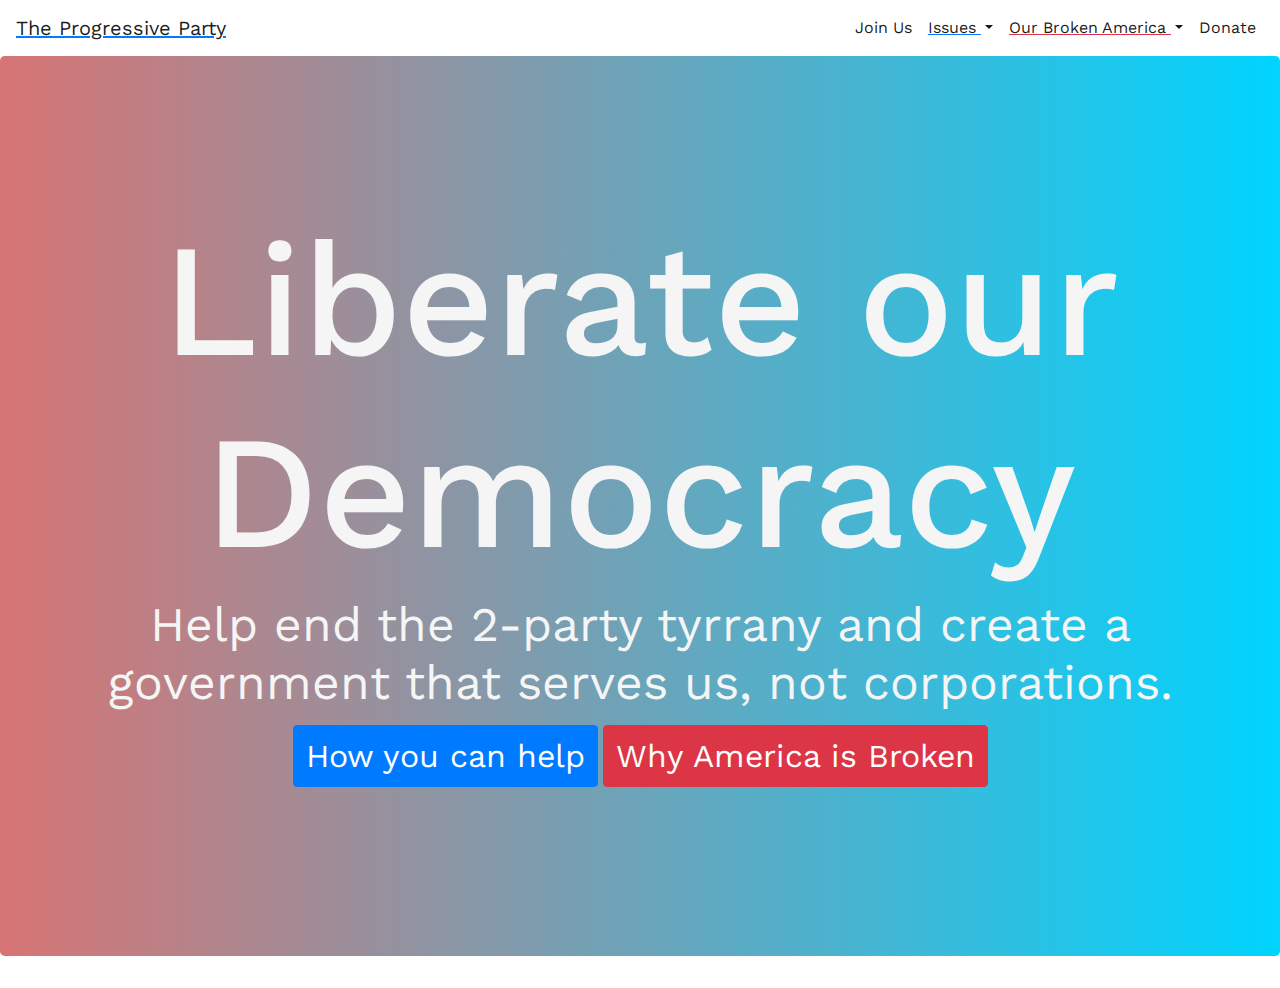
<file: index.html>
<!DOCTYPE html>
<html lang="en">

<head>
    <meta charset="UTF-8">
    <meta name="viewport" content="width=device-width, initial-scale=1.0">
    <title>Liberate our Democracy</title>
    <link rel="stylesheet" href="css/bootstrap/css/bootstrap.css" />
    <link rel="stylesheet" href="css/site.css">
</head>
<body>
    <nav class="navbar navbar-expand-lg navbar-light">
        <a class="navbar-brand blue-underline" href="/index.html">The Progressive Party</a>
        <button class="navbar-toggler" type="button" data-toggle="collapse" data-target="#navbarNavDropdown" aria-controls="navbarNavDropdown" aria-expanded="false" aria-label="Toggle navigation">
          <span class="navbar-toggler-icon"></span>
        </button>
        <div class="collapse navbar-collapse" id="navbarNavDropdown">
          <ul class="navbar-nav ml-auto">
            <li class="nav-item active">
              <a class="nav-link" href="#">Join Us</a>
            </li>
            <li class="nav-item dropdown active">
              <a class="nav-link dropdown-toggle blue-underline" href="#" id="stancesDropDown" data-toggle="dropdown" aria-haspopup="true" aria-expanded="false">
                Issues
              </a>
              <div class="dropdown-menu" aria-labelledby="stancesDropDown">
                <a class="dropdown-item" href="/healthcare.html">Healthcare</a>
                <a class="dropdown-item" href="/">Government Spending</a>
                <a class="dropdown-item" href="/">Immigration</a>
              </div>
            </li>
            <li class="nav-item dropdown active">
              <a class="nav-link dropdown-toggle red-underline" href="#" id="partyProblemsDropDown" data-toggle="dropdown" aria-haspopup="true" aria-expanded="false">
                Our Broken America
              </a>
              <div class="dropdown-menu" aria-labelledby="partyProblemsDropDown">
                <a class="dropdown-item" href="/corruption.html">Corruption</a>
                <a class="dropdown-item" href="/corporate-welfare.html">Corporate Welfare</a>
                <a class="dropdown-item" href="/">Racism</a>
              </div>
            </li>
            <li class="nav-item active">
              <a class="nav-link" href="#">Donate</a>
            </li>
            
          </ul>
        </div>
    </nav>
    <main>
      <section id="heroSection">
              <div class="jumbotron text-center vertical-center usa-gradient">
                  <div class="container">
                    <div class="row">
                      <div class="col-lg-12">
                      <h1 class="hero-text">
                          Liberate our Democracy
                      </h1>
                      <h3 class="lead-text">
                          Help end the 2-party tyrrany and create a government that serves us, not corporations.
                      </h3>
                    <p>
                      <a href="#" class="btn btn-primary action-text" style="margin: 5px auto;">How you can help</a>
                      <a href="#" class="btn btn-danger action-text">Why America is Broken</a>
                    </p>
                    </div>
                  </div>
                </div>
              </div>
      </section>
<!-- 
      <section>
        <div class="container-fluid">
          <h1 class="display-3 text-center">Main problems with a two-party system</h1>
          <hr />
          <div class="container-fluid">
          <div class="card-deck mb-3 text-center">
            <div class="card mb-3 box-shadow">
              <div class="card-header">
                <h4 class="my-0 font-weight-normal">Free</h4>
              </div>
              <div class="card-body">
                <h1 class="card-title pricing-card-title">$0 <small class="text-muted">/ mo</small></h1>
                <ul class="list-unstyled mt-3 mb-4">
                  <li>10 users included</li>
                  <li>2 GB of storage</li>
                  <li>Email support</li>
                  <li>Help center access</li>
                </ul>
                <button type="button" class="btn btn-lg btn-block btn-outline-primary">Sign up for free</button>
              </div>
            </div>
            <div class="card mb-3 box-shadow">
              <div class="card-header">
                <h4 class="my-0 font-weight-normal">Free</h4>
              </div>
              <div class="card-body">
                <h1 class="card-title pricing-card-title">$0 <small class="text-muted">/ mo</small></h1>
                <ul class="list-unstyled mt-3 mb-4">
                  <li>10 users included</li>
                  <li>2 GB of storage</li>
                  <li>Email support</li>
                  <li>Help center access</li>
                </ul>
                <button type="button" class="btn btn-lg btn-block btn-outline-primary">Sign up for free</button>
              </div>
            </div>
            <div class="card mb-3 box-shadow">
              <div class="card-header">
                <h4 class="my-0 font-weight-normal">Pro</h4>
              </div>
              <div class="card-body">
                <h1 class="card-title pricing-card-title">$15 <small class="text-muted">/ mo</small></h1>
                <ul class="list-unstyled mt-3 mb-4">
                  <li>20 users included</li>
                  <li>10 GB of storage</li>
                  <li>Priority email support</li>
                  <li>Help center access</li>
                </ul>
                <button type="button" class="btn btn-lg btn-block btn-primary">Get started</button>
              </div>
            </div>
            <div class="card mb-3 box-shadow">
              <div class="card-header">
                <h4 class="my-0 font-weight-normal">Enterprise</h4>
              </div>
              <div class="card-body">
                <h1 class="card-title pricing-card-title">$29 <small class="text-muted">/ mo</small></h1>
                <ul class="list-unstyled mt-3 mb-4">
                  <li>30 users included</li>
                  <li>15 GB of storage</li>
                  <li>Phone and email support</li>
                  <li>Help center access</li>
                </ul>
                <button type="button" class="btn btn-lg btn-block btn-primary">Contact us</button>
              </div>
            </div>
          </div>
          </div>
        </div>
      </section> -->
    </main>

      <script src="https://code.jquery.com/jquery-3.5.1.slim.min.js"
      integrity="sha384-DfXdz2htPH0lsSSs5nCTpuj/zy4C+OGpamoFVy38MVBnE+IbbVYUew+OrCXaRkfj"
      crossorigin="anonymous"></script>
  <script src="https://cdn.jsdelivr.net/npm/popper.js@1.16.1/dist/umd/popper.min.js"
      integrity="sha384-9/reFTGAW83EW2RDu2S0VKaIzap3H66lZH81PoYlFhbGU+6BZp6G7niu735Sk7lN"
      crossorigin="anonymous"></script>
    <script src="css/bootstrap/js/bootstrap.js"></script>
</body>

</html>
</file>
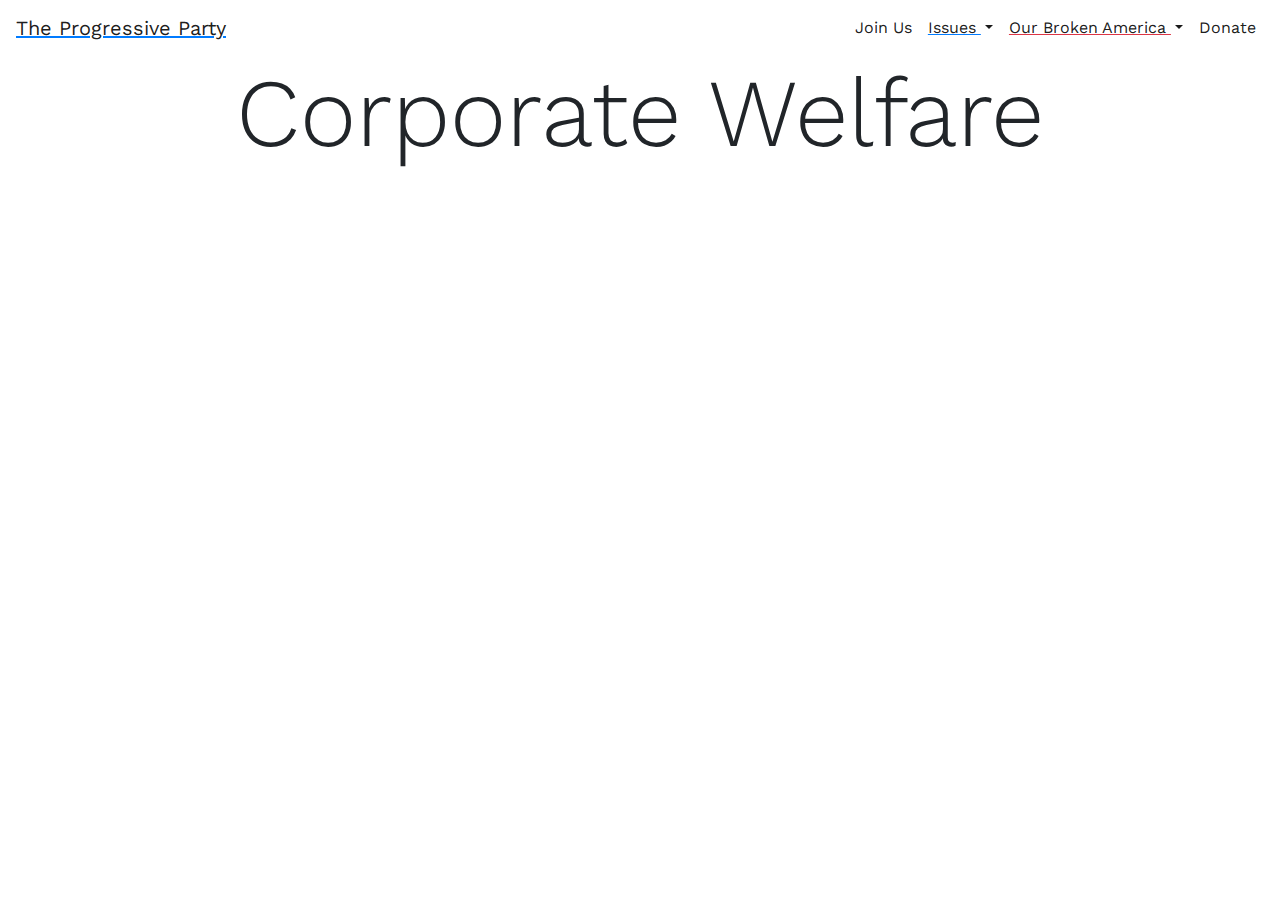
<file: corporate-welfare.html>
<!DOCTYPE html>
<html lang="en">
<head>
    <meta charset="UTF-8">
    <meta name="viewport" content="width=device-width, initial-scale=1.0">
    <title>Our Corporate Welfare State</title>
    <link rel="stylesheet" href="css/bootstrap/css/bootstrap.css" />
    <link rel="stylesheet" href="css/site.css">
</head>
<body>
  <nav class="navbar navbar-expand-lg navbar-light">
    <a class="navbar-brand blue-underline" href="/index.html">The Progressive Party</a>
    <button class="navbar-toggler" type="button" data-toggle="collapse" data-target="#navbarNavDropdown" aria-controls="navbarNavDropdown" aria-expanded="false" aria-label="Toggle navigation">
      <span class="navbar-toggler-icon"></span>
    </button>
    <div class="collapse navbar-collapse" id="navbarNavDropdown">
      <ul class="navbar-nav ml-auto">
        <li class="nav-item active">
          <a class="nav-link" href="#">Join Us</a>
        </li>
        <li class="nav-item dropdown active">
          <a class="nav-link dropdown-toggle blue-underline" href="#" id="stancesDropDown" data-toggle="dropdown" aria-haspopup="true" aria-expanded="false">
            Issues
          </a>
          <div class="dropdown-menu" aria-labelledby="stancesDropDown">
            <a class="dropdown-item" href="/healthcare.html">Healthcare</a>
            <a class="dropdown-item" href="/">Government Spending</a>
            <a class="dropdown-item" href="/">Immigration</a>
          </div>
        </li>
        <li class="nav-item dropdown active">
          <a class="nav-link dropdown-toggle red-underline" href="#" id="partyProblemsDropDown" data-toggle="dropdown" aria-haspopup="true" aria-expanded="false">
            Our Broken America
          </a>
          <div class="dropdown-menu" aria-labelledby="partyProblemsDropDown">
            <a class="dropdown-item" href="/corruption.html">Corruption</a>
            <a class="dropdown-item" href="/corporate-welfare.html">Corporate Welfare</a>
            <a class="dropdown-item" href="/">Racism</a>
          </div>
        </li>
        <li class="nav-item active">
          <a class="nav-link" href="#">Donate</a>
        </li>
        
      </ul>
    </div>
</nav>

    <main>
        <section>
            <div class="container-fluid">
                <h1 class="display-1 text-center">Corporate Welfare</h1>
            </div>
        </section>
    </main>

    <script src="https://code.jquery.com/jquery-3.5.1.slim.min.js"
      integrity="sha384-DfXdz2htPH0lsSSs5nCTpuj/zy4C+OGpamoFVy38MVBnE+IbbVYUew+OrCXaRkfj"
      crossorigin="anonymous"></script>
  <script src="https://cdn.jsdelivr.net/npm/popper.js@1.16.1/dist/umd/popper.min.js"
      integrity="sha384-9/reFTGAW83EW2RDu2S0VKaIzap3H66lZH81PoYlFhbGU+6BZp6G7niu735Sk7lN"
      crossorigin="anonymous"></script>
    <script src="css/bootstrap/js/bootstrap.js"></script>
</body>
</html>
</file>
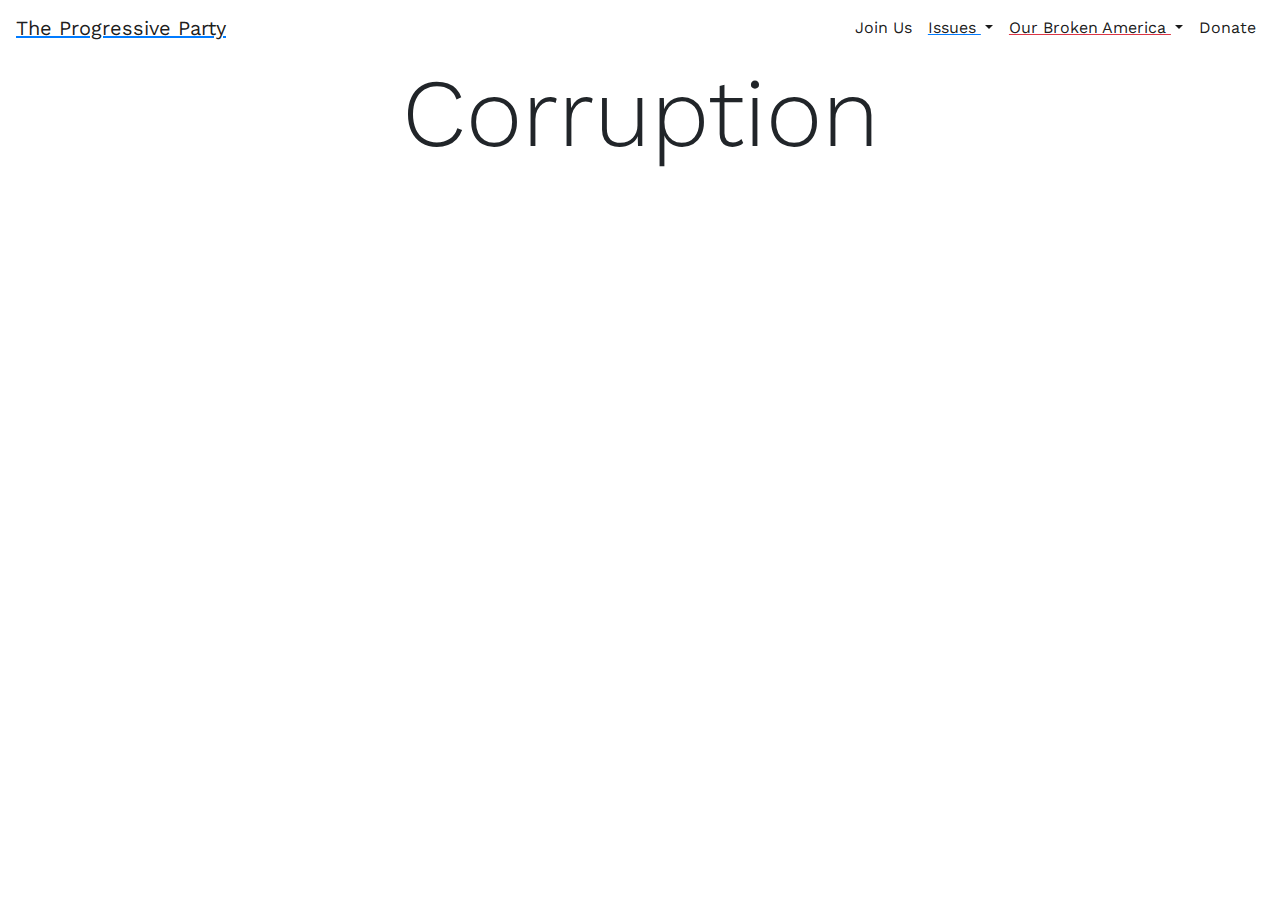
<file: corruption.html>
<!DOCTYPE html>
<html lang="en">
<head>
    <meta charset="UTF-8">
    <meta name="viewport" content="width=device-width, initial-scale=1.0">
    <title>2 Party Corruption</title>
    <link rel="stylesheet" href="css/bootstrap/css/bootstrap.css" />
    <link rel="stylesheet" href="css/site.css">
</head>
<body>
  <nav class="navbar navbar-expand-lg navbar-light">
    <a class="navbar-brand blue-underline" href="/index.html">The Progressive Party</a>
    <button class="navbar-toggler" type="button" data-toggle="collapse" data-target="#navbarNavDropdown" aria-controls="navbarNavDropdown" aria-expanded="false" aria-label="Toggle navigation">
      <span class="navbar-toggler-icon"></span>
    </button>
    <div class="collapse navbar-collapse" id="navbarNavDropdown">
      <ul class="navbar-nav ml-auto">
        <li class="nav-item active">
          <a class="nav-link" href="#">Join Us</a>
        </li>
        <li class="nav-item dropdown active">
          <a class="nav-link dropdown-toggle blue-underline" href="#" id="stancesDropDown" data-toggle="dropdown" aria-haspopup="true" aria-expanded="false">
            Issues
          </a>
          <div class="dropdown-menu" aria-labelledby="stancesDropDown">
            <a class="dropdown-item" href="/healthcare.html">Healthcare</a>
            <a class="dropdown-item" href="/">Government Spending</a>
            <a class="dropdown-item" href="/">Immigration</a>
          </div>
        </li>
        <li class="nav-item dropdown active">
          <a class="nav-link dropdown-toggle red-underline" href="#" id="partyProblemsDropDown" data-toggle="dropdown" aria-haspopup="true" aria-expanded="false">
            Our Broken America
          </a>
          <div class="dropdown-menu" aria-labelledby="partyProblemsDropDown">
            <a class="dropdown-item" href="/corruption.html">Corruption</a>
            <a class="dropdown-item" href="/corporate-welfare.html">Corporate Welfare</a>
            <a class="dropdown-item" href="/">Racism</a>
          </div>
        </li>
        <li class="nav-item active">
          <a class="nav-link" href="#">Donate</a>
        </li>
        
      </ul>
    </div>
</nav>

    <main>
        <section>
            <div class="container-fluid">
                <h1 class="display-1 text-center">Corruption</h1>
            </div>
        </section>
    </main>

    <script src="https://code.jquery.com/jquery-3.5.1.slim.min.js"
      integrity="sha384-DfXdz2htPH0lsSSs5nCTpuj/zy4C+OGpamoFVy38MVBnE+IbbVYUew+OrCXaRkfj"
      crossorigin="anonymous"></script>
  <script src="https://cdn.jsdelivr.net/npm/popper.js@1.16.1/dist/umd/popper.min.js"
      integrity="sha384-9/reFTGAW83EW2RDu2S0VKaIzap3H66lZH81PoYlFhbGU+6BZp6G7niu735Sk7lN"
      crossorigin="anonymous"></script>
    <script src="css/bootstrap/js/bootstrap.js"></script>
</body>
</html>
</file>
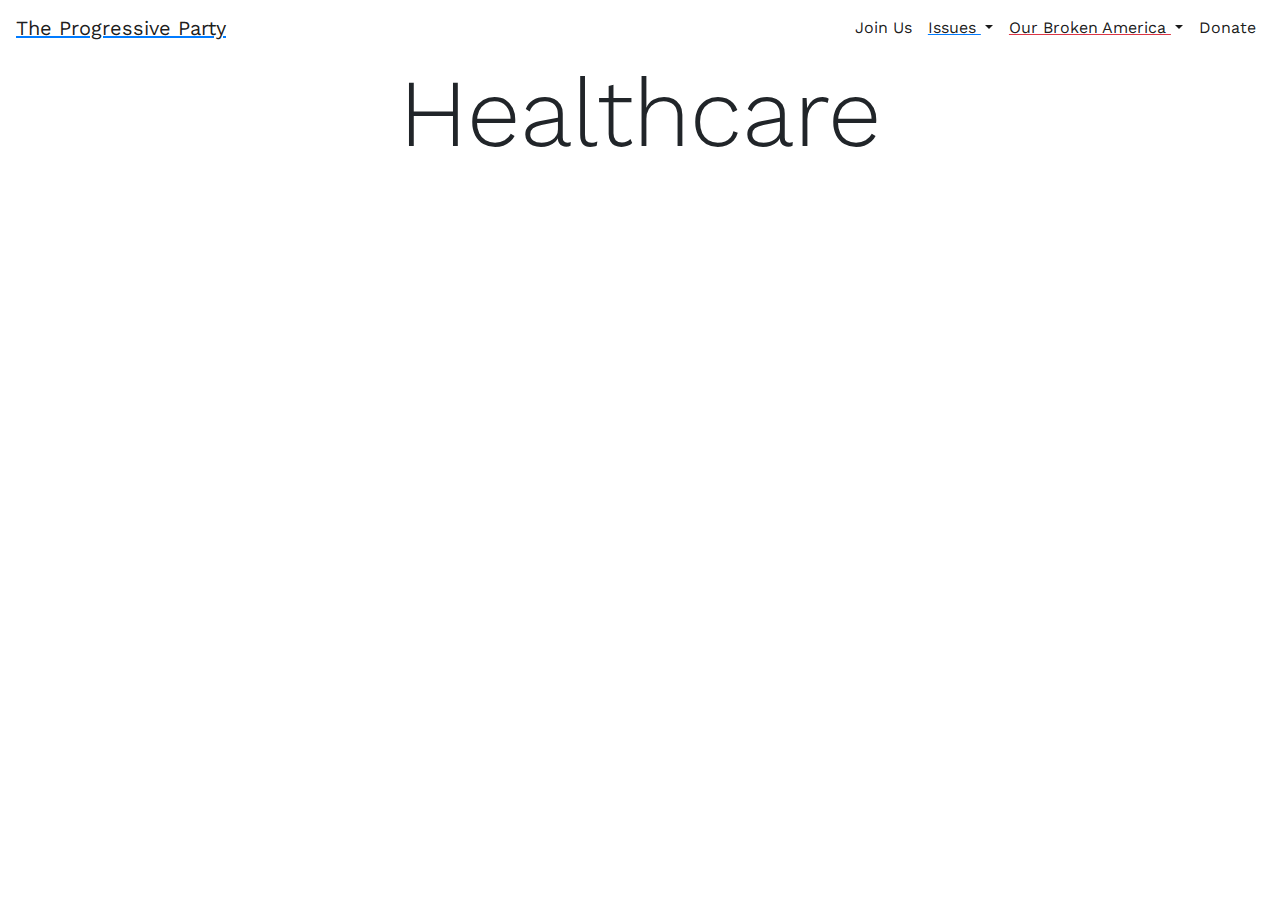
<file: healthcare.html>
<!DOCTYPE html>
<html lang="en">
<head>
    <meta charset="UTF-8">
    <meta name="viewport" content="width=device-width, initial-scale=1.0">
    <title>Progressive Healthcare</title>
    <link rel="stylesheet" href="css/bootstrap/css/bootstrap.css" />
    <link rel="stylesheet" href="css/site.css">
</head>
<body>
  <nav class="navbar navbar-expand-lg navbar-light">
    <a class="navbar-brand blue-underline" href="/index.html">The Progressive Party</a>
    <button class="navbar-toggler" type="button" data-toggle="collapse" data-target="#navbarNavDropdown" aria-controls="navbarNavDropdown" aria-expanded="false" aria-label="Toggle navigation">
      <span class="navbar-toggler-icon"></span>
    </button>
    <div class="collapse navbar-collapse" id="navbarNavDropdown">
      <ul class="navbar-nav ml-auto">
        <li class="nav-item active">
          <a class="nav-link" href="#">Join Us</a>
        </li>
        <li class="nav-item dropdown active">
          <a class="nav-link dropdown-toggle blue-underline" href="#" id="stancesDropDown" data-toggle="dropdown" aria-haspopup="true" aria-expanded="false">
            Issues
          </a>
          <div class="dropdown-menu" aria-labelledby="stancesDropDown">
            <a class="dropdown-item" href="/healthcare.html">Healthcare</a>
            <a class="dropdown-item" href="/">Government Spending</a>
            <a class="dropdown-item" href="/">Immigration</a>
          </div>
        </li>
        <li class="nav-item dropdown active">
          <a class="nav-link dropdown-toggle red-underline" href="#" id="partyProblemsDropDown" data-toggle="dropdown" aria-haspopup="true" aria-expanded="false">
            Our Broken America
          </a>
          <div class="dropdown-menu" aria-labelledby="partyProblemsDropDown">
            <a class="dropdown-item" href="/corruption.html">Corruption</a>
            <a class="dropdown-item" href="/corporate-welfare.html">Corporate Welfare</a>
            <a class="dropdown-item" href="/">Racism</a>
          </div>
        </li>
        <li class="nav-item active">
          <a class="nav-link" href="#">Donate</a>
        </li>
        
      </ul>
    </div>
</nav>

    <main>
        <section>
            <div class="container-fluid">
                <h1 class="display-1 text-center">Healthcare</h1>
            </div>
        </section>
    </main>

    <script src="https://code.jquery.com/jquery-3.5.1.slim.min.js"
      integrity="sha384-DfXdz2htPH0lsSSs5nCTpuj/zy4C+OGpamoFVy38MVBnE+IbbVYUew+OrCXaRkfj"
      crossorigin="anonymous"></script>
  <script src="https://cdn.jsdelivr.net/npm/popper.js@1.16.1/dist/umd/popper.min.js"
      integrity="sha384-9/reFTGAW83EW2RDu2S0VKaIzap3H66lZH81PoYlFhbGU+6BZp6G7niu735Sk7lN"
      crossorigin="anonymous"></script>
    <script src="css/bootstrap/js/bootstrap.js"></script>
</body>
</html>
</file>
<file: css/site.css>
@import url('https://fonts.googleapis.com/css2?family=Work+Sans&display=swap');
body {
    font-family: 'Work Sans', sans-serif;
}
/* Navbar */
/* Hero */
.usa-gradient {
    background: rgb(2,0,36);
    background: linear-gradient(90deg, rgba(2,0,36,1) 0%, rgba(215,116,116,1) 0%, rgba(0,212,255,1) 100%);
}
/* Utilities */
.vertical-center {
    min-height: 100%;
    min-height: 100vh;
    min-width: 100%;
    min-width: 100vw;
    display: flex;
    align-items: center;
  }
  .text-center {
 text-align: center!important;   
}
/* Text */
.blue-underline {
    text-decoration: underline;
    text-decoration-color: #007bff;
}
.red-underline {
    text-decoration: underline;
    text-decoration-color: #dc3545;
}
.action-text{
    font-size: 2rem;
}
.lead-text {
    color: whitesmoke;
    font-weight: 400;
    font-size: 3rem;
}
.hero-text {
    color: whitesmoke;
    text-decoration: dodgerblue;
    font-size: 10rem;
}
/* Media Query for mobile */
@media only screen and (max-width: 600px) {
    .hero-text {
        font-size: 3rem;
    }
    .action-text{
        font-size: 1rem;
    }
    .lead-text {
        color: whitesmoke;
        font-size: 1.2rem;
        font-weight: 400;
    }
}
</file>
